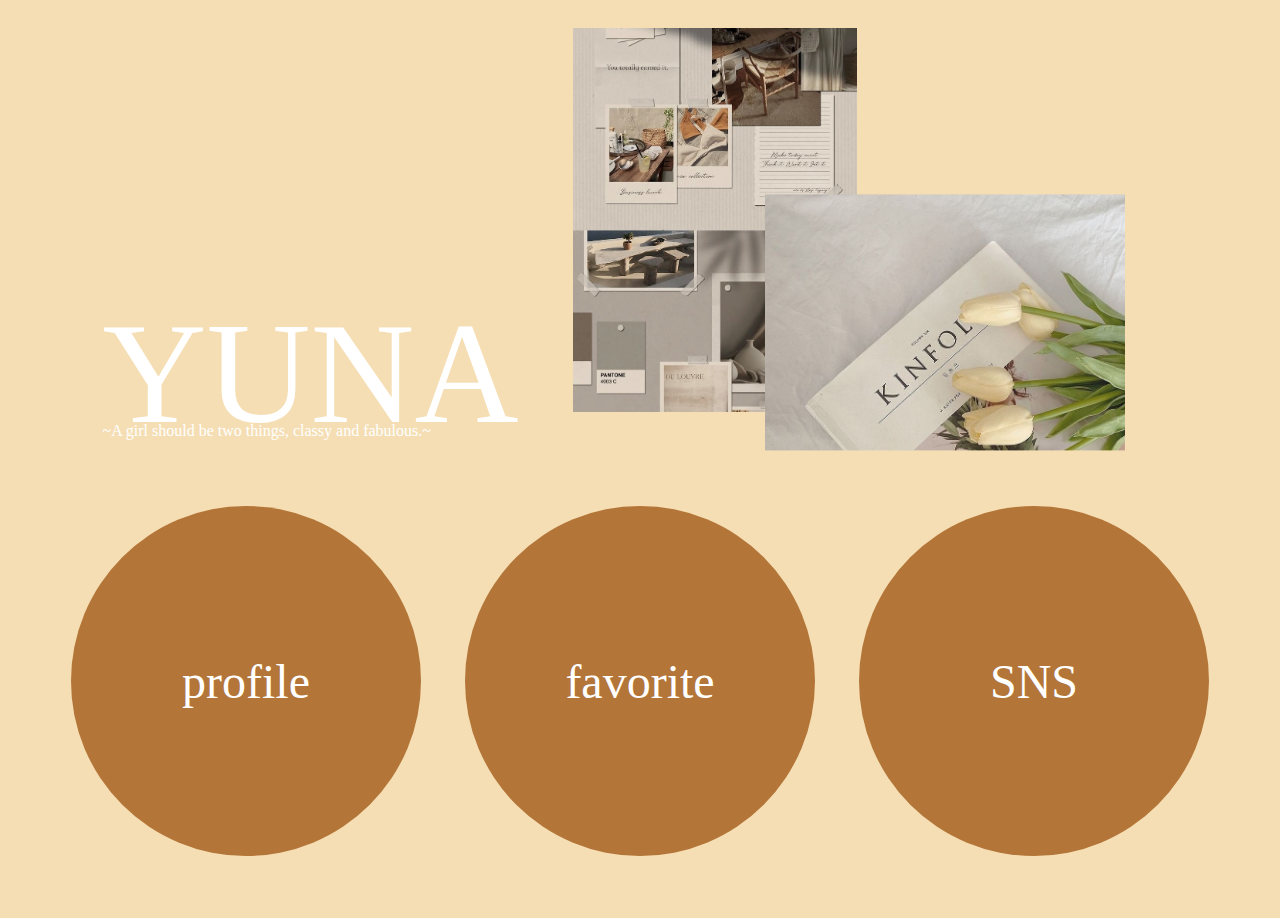
<file: index.html>
<!DOCTYPE html>
<html lang="en">
  <head>
    <meta charset="UTF-8" />
    <meta http-equiv="X-UA-Compatible" content="IE=edge" />
    <meta name="viewport" content="width=device-width, initial-scale=1.0" />
    <title>home page</title>
    <link rel="stylesheet" href="./css/index.css" />
  </head>
  <body>
    <div class="header">
      <div class="title-wrapper">
        <div class="name">YUNA</div>
        <div class="sub">
          ~A girl should be two things, classy and fabulous.~
        </div>
      </div>
      <div class="img-wrapper">
        <img src="./image/home.JPG" alt="写真1" class="pic1" />
        <img src="./image/flower.JPG" alt="写真2" class="pic2" />
      </div>
    </div>
    <div class="icon">
      <!-- <a href="./1.html"> <img src="image/profile.png" class="btn-img" /></a>
      <a href="./2.html"><img src="image/favorite.png" class="btn-img" /></a>
      <a href="./3.html"><img src="image/SNS.png" class="btn-img" /></a> -->
      <div class="btn-wrapper">
        <a href="./profile.html" class="btn"
          ><span class="btn-text">profile</span></a
        >
      </div>
      <div class="btn-wrapper">
        <a href="./favorite.html" class="btn"
          ><span class="btn-text">favorite</span></a
        >
      </div>
      <div class="btn-wrapper">
        <a href="./contact.html" class="btn"
          ><span class="btn-text">SNS</span></a
        >
      </div>
    </div>
  </body>
</html>
</file>
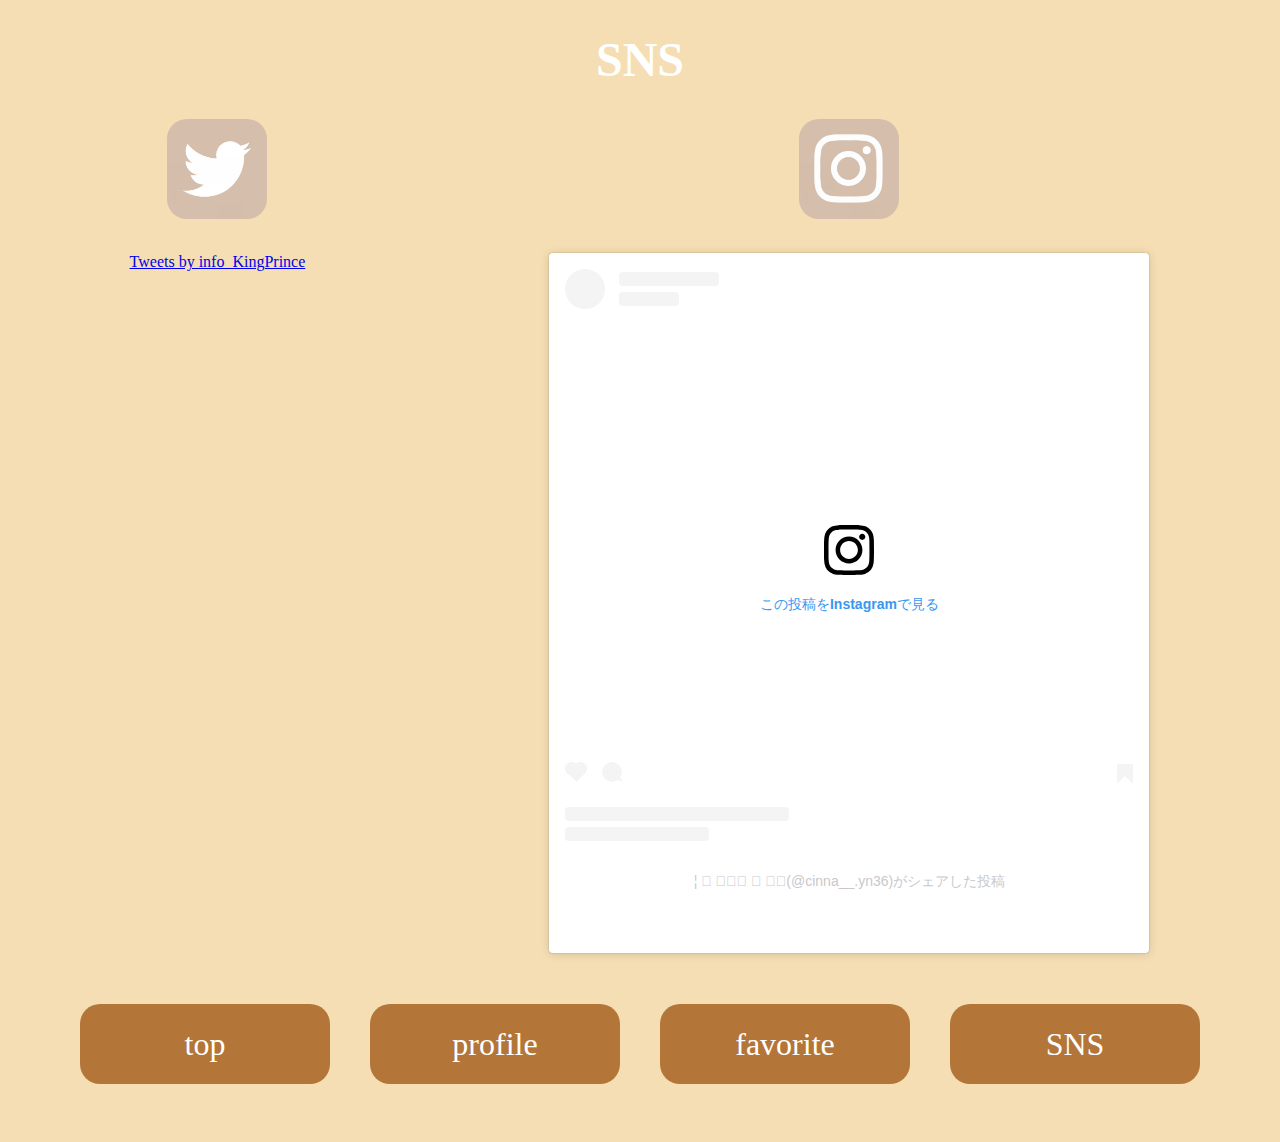
<file: contact.html>
<!DOCTYPE html>
<html lang="en">
  <head>
    <meta charset="UTF-8" />
    <meta http-equiv="X-UA-Compatible" content="IE=edge" />
    <meta name="viewport" content="width=device-width, initial-scale=1.0" />
    <title>sns</title>
    <link rel="stylesheet" href="./css/contact.css" />
  </head>

  <body>
    <h1>SNS</h1>
    <div class="sns">
      <div>
        <div class="icon-center">
          <a href="https://twitter.com/info_KingPrince">
            <img
              src="image/twitter.JPG"
              alt="twitter"
              class="pic"
              width="100px"
          /></a>
        </div>
        <a
          class="twitter-timeline"
          data-width="600px"
          data-height="700px"
          data-theme="light"
          href="https://twitter.com/info_KingPrince?ref_src=twsrc%5Etfw"
          >Tweets by info_KingPrince</a
        >
        <script
          async
          src="https://platform.twitter.com/widgets.js"
          charset="utf-8"
        ></script>
      </div>

      <div>
        <div class="icon-center">
          <a href="https://instagram.com/cinna__.yn36">
            <img
              src="image/instagram.JPG"
              alt="instagram"
              class="pic"
              width="100px"
          /></a>
        </div>

        <blockquote
          class="instagram-media"
          data-instgrm-captioned
          data-instgrm-permalink="https://www.instagram.com/p/CPZfIezL_nw/?utm_source=ig_embed&amp;utm_campaign=loading"
          data-instgrm-version="13"
          style="
            background: #fff;
            border: 0;
            border-radius: 3px;
            box-shadow: 0 0 1px 0 rgba(0, 0, 0, 0.5),
              0 1px 10px 0 rgba(0, 0, 0, 0.15);
            margin: 1px;
            /* max-width: 540px; */
            min-width: 326px;
            padding: 0;
            width: 600px;
            height: 700px;
          "
        >
          <div style="padding: 16px">
            <a
              href="https://www.instagram.com/p/CPZfIezL_nw/?utm_source=ig_embed&amp;utm_campaign=loading"
              style="
                background: #ffffff;
                line-height: 0;
                padding: 0 0;
                text-align: center;
                text-decoration: none;
                width: 100%;
              "
              target="_blank"
            >
              <div
                style="display: flex; flex-direction: row; align-items: center"
              >
                <div
                  style="
                    background-color: #f4f4f4;
                    border-radius: 50%;
                    flex-grow: 0;
                    height: 40px;
                    margin-right: 14px;
                    width: 40px;
                  "
                ></div>
                <div
                  style="
                    display: flex;
                    flex-direction: column;
                    flex-grow: 1;
                    justify-content: center;
                  "
                >
                  <div
                    style="
                      background-color: #f4f4f4;
                      border-radius: 4px;
                      flex-grow: 0;
                      height: 14px;
                      margin-bottom: 6px;
                      width: 100px;
                    "
                  ></div>
                  <div
                    style="
                      background-color: #f4f4f4;
                      border-radius: 4px;
                      flex-grow: 0;
                      height: 14px;
                      width: 60px;
                    "
                  ></div>
                </div>
              </div>
              <div style="padding: 19% 0"></div>
              <div
                style="
                  display: block;
                  height: 50px;
                  margin: 0 auto 12px;
                  width: 50px;
                "
              >
                <svg
                  width="50px"
                  height="50px"
                  viewBox="0 0 60 60"
                  version="1.1"
                  xmlns="https://www.w3.org/2000/svg"
                  xmlns:xlink="https://www.w3.org/1999/xlink"
                >
                  <g
                    stroke="none"
                    stroke-width="1"
                    fill="none"
                    fill-rule="evenodd"
                  >
                    <g
                      transform="translate(-511.000000, -20.000000)"
                      fill="#000000"
                    >
                      <g>
                        <path
                          d="M556.869,30.41 C554.814,30.41 553.148,32.076 553.148,34.131 C553.148,36.186 554.814,37.852 556.869,37.852 C558.924,37.852 560.59,36.186 560.59,34.131 C560.59,32.076 558.924,30.41 556.869,30.41 M541,60.657 C535.114,60.657 530.342,55.887 530.342,50 C530.342,44.114 535.114,39.342 541,39.342 C546.887,39.342 551.658,44.114 551.658,50 C551.658,55.887 546.887,60.657 541,60.657 M541,33.886 C532.1,33.886 524.886,41.1 524.886,50 C524.886,58.899 532.1,66.113 541,66.113 C549.9,66.113 557.115,58.899 557.115,50 C557.115,41.1 549.9,33.886 541,33.886 M565.378,62.101 C565.244,65.022 564.756,66.606 564.346,67.663 C563.803,69.06 563.154,70.057 562.106,71.106 C561.058,72.155 560.06,72.803 558.662,73.347 C557.607,73.757 556.021,74.244 553.102,74.378 C549.944,74.521 548.997,74.552 541,74.552 C533.003,74.552 532.056,74.521 528.898,74.378 C525.979,74.244 524.393,73.757 523.338,73.347 C521.94,72.803 520.942,72.155 519.894,71.106 C518.846,70.057 518.197,69.06 517.654,67.663 C517.244,66.606 516.755,65.022 516.623,62.101 C516.479,58.943 516.448,57.996 516.448,50 C516.448,42.003 516.479,41.056 516.623,37.899 C516.755,34.978 517.244,33.391 517.654,32.338 C518.197,30.938 518.846,29.942 519.894,28.894 C520.942,27.846 521.94,27.196 523.338,26.654 C524.393,26.244 525.979,25.756 528.898,25.623 C532.057,25.479 533.004,25.448 541,25.448 C548.997,25.448 549.943,25.479 553.102,25.623 C556.021,25.756 557.607,26.244 558.662,26.654 C560.06,27.196 561.058,27.846 562.106,28.894 C563.154,29.942 563.803,30.938 564.346,32.338 C564.756,33.391 565.244,34.978 565.378,37.899 C565.522,41.056 565.552,42.003 565.552,50 C565.552,57.996 565.522,58.943 565.378,62.101 M570.82,37.631 C570.674,34.438 570.167,32.258 569.425,30.349 C568.659,28.377 567.633,26.702 565.965,25.035 C564.297,23.368 562.623,22.342 560.652,21.575 C558.743,20.834 556.562,20.326 553.369,20.18 C550.169,20.033 549.148,20 541,20 C532.853,20 531.831,20.033 528.631,20.18 C525.438,20.326 523.257,20.834 521.349,21.575 C519.376,22.342 517.703,23.368 516.035,25.035 C514.368,26.702 513.342,28.377 512.574,30.349 C511.834,32.258 511.326,34.438 511.181,37.631 C511.035,40.831 511,41.851 511,50 C511,58.147 511.035,59.17 511.181,62.369 C511.326,65.562 511.834,67.743 512.574,69.651 C513.342,71.625 514.368,73.296 516.035,74.965 C517.703,76.634 519.376,77.658 521.349,78.425 C523.257,79.167 525.438,79.673 528.631,79.82 C531.831,79.965 532.853,80.001 541,80.001 C549.148,80.001 550.169,79.965 553.369,79.82 C556.562,79.673 558.743,79.167 560.652,78.425 C562.623,77.658 564.297,76.634 565.965,74.965 C567.633,73.296 568.659,71.625 569.425,69.651 C570.167,67.743 570.674,65.562 570.82,62.369 C570.966,59.17 571,58.147 571,50 C571,41.851 570.966,40.831 570.82,37.631"
                        ></path>
                      </g>
                    </g>
                  </g>
                </svg>
              </div>
              <div style="padding-top: 8px">
                <div
                  style="
                    color: #3897f0;
                    font-family: Arial, sans-serif;
                    font-size: 14px;
                    font-style: normal;
                    font-weight: 550;
                    line-height: 18px;
                  "
                >
                  この投稿をInstagramで見る
                </div>
              </div>
              <div style="padding: 12.5% 0"></div>
              <div
                style="
                  display: flex;
                  flex-direction: row;
                  margin-bottom: 14px;
                  align-items: center;
                "
              >
                <div>
                  <div
                    style="
                      background-color: #f4f4f4;
                      border-radius: 50%;
                      height: 12.5px;
                      width: 12.5px;
                      transform: translateX(0px) translateY(7px);
                    "
                  ></div>
                  <div
                    style="
                      background-color: #f4f4f4;
                      height: 12.5px;
                      transform: rotate(-45deg) translateX(3px) translateY(1px);
                      width: 12.5px;
                      flex-grow: 0;
                      margin-right: 14px;
                      margin-left: 2px;
                    "
                  ></div>
                  <div
                    style="
                      background-color: #f4f4f4;
                      border-radius: 50%;
                      height: 12.5px;
                      width: 12.5px;
                      transform: translateX(9px) translateY(-18px);
                    "
                  ></div>
                </div>
                <div style="margin-left: 8px">
                  <div
                    style="
                      background-color: #f4f4f4;
                      border-radius: 50%;
                      flex-grow: 0;
                      height: 20px;
                      width: 20px;
                    "
                  ></div>
                  <div
                    style="
                      width: 0;
                      height: 0;
                      border-top: 2px solid transparent;
                      border-left: 6px solid #f4f4f4;
                      border-bottom: 2px solid transparent;
                      transform: translateX(16px) translateY(-4px) rotate(30deg);
                    "
                  ></div>
                </div>
                <div style="margin-left: auto">
                  <div
                    style="
                      width: 0px;
                      border-top: 8px solid #f4f4f4;
                      border-right: 8px solid transparent;
                      transform: translateY(16px);
                    "
                  ></div>
                  <div
                    style="
                      background-color: #f4f4f4;
                      flex-grow: 0;
                      height: 12px;
                      width: 16px;
                      transform: translateY(-4px);
                    "
                  ></div>
                  <div
                    style="
                      width: 0;
                      height: 0;
                      border-top: 8px solid #f4f4f4;
                      border-left: 8px solid transparent;
                      transform: translateY(-4px) translateX(8px);
                    "
                  ></div>
                </div>
              </div>
              <div
                style="
                  display: flex;
                  flex-direction: column;
                  flex-grow: 1;
                  justify-content: center;
                  margin-bottom: 24px;
                "
              >
                <div
                  style="
                    background-color: #f4f4f4;
                    border-radius: 4px;
                    flex-grow: 0;
                    height: 14px;
                    margin-bottom: 6px;
                    width: 224px;
                  "
                ></div>
                <div
                  style="
                    background-color: #f4f4f4;
                    border-radius: 4px;
                    flex-grow: 0;
                    height: 14px;
                    width: 144px;
                  "
                ></div></div
            ></a>
            <p
              style="
                color: #c9c8cd;
                font-family: Arial, sans-serif;
                font-size: 14px;
                line-height: 17px;
                margin-bottom: 0;
                margin-top: 8px;
                overflow: hidden;
                padding: 8px 0 7px;
                text-align: center;
                text-overflow: ellipsis;
                white-space: nowrap;
              "
            >
              <a
                href="https://www.instagram.com/p/CPZfIezL_nw/?utm_source=ig_embed&amp;utm_campaign=loading"
                style="
                  color: #c9c8cd;
                  font-family: Arial, sans-serif;
                  font-size: 14px;
                  font-style: normal;
                  font-weight: normal;
                  line-height: 17px;
                  text-decoration: none;
                "
                target="_blank"
                >­­¦ 𝐘 𝐮𝐧𝐚 𓂃 𓈒𓏸(@cinna__.yn36)がシェアした投稿</a
              >
            </p>
          </div>
        </blockquote>
        <script async src="https://www.instagram.com/embed.js"></script>
      </div>
    </div>

    <div class="list">
      <div class="btn-wrapper">
        <a href="./index.html" class="btn"><span class="btn-text">top</span></a>
      </div>
      <div class="btn-wrapper">
        <a href="./profile.html" class="btn"
          ><span class="btn-text">profile </span></a
        >
      </div>
      <div class="btn-wrapper">
        <a href="./favorite.html" class="btn"
          ><span class="btn-text">favorite</span></a
        >
      </div>
      <div class="btn-wrapper">
        <a href="" class="btn btn-dis"> <span class="btn-text">SNS</span></a>
      </div>
    </div>
  </body>
</html>
</file>
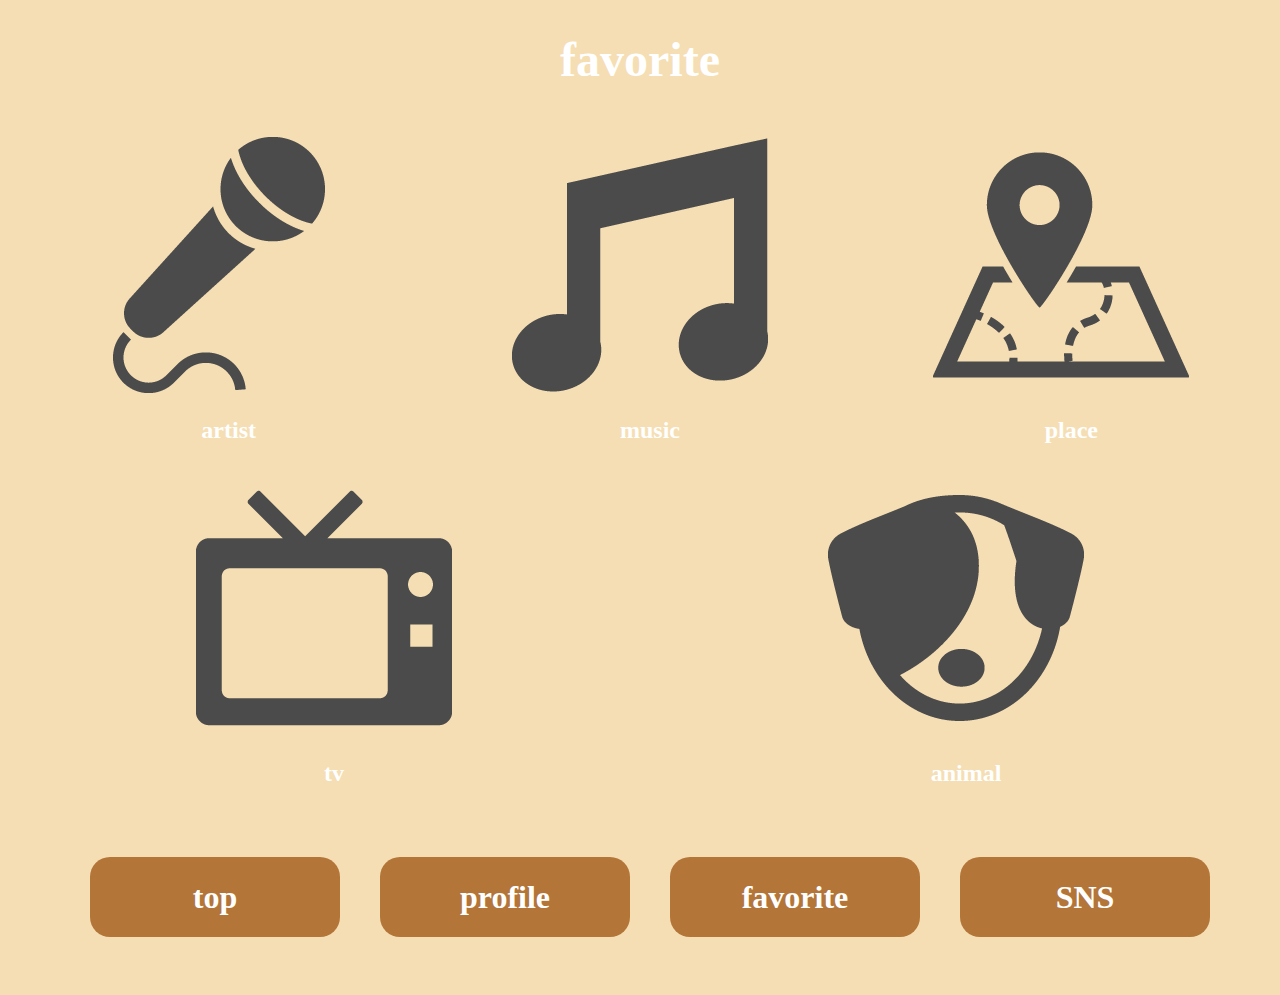
<file: favorite.html>
<!DOCTYPE html>
<html lang="en">
  <head>
    <meta charset="UTF-8" />
    <meta http-equiv="X-UA-Compatible" content="IE=edge" />
    <meta name="viewport" content="width=device-width, initial-scale=1.0" />
    <title>home page</title>
    <link rel="stylesheet" href="./css/favorite.css" />
  </head>
  <body>
    <h1>favorite</h1>

    <div class="up-shelf">
      <section>
        <div
          onclick="obj=document.getElementById('open1').style; obj.display=(obj.display=='none')?'block':'none';"
        >
          <a style="cursor: pointer">
            <img src="./image/mike.png" alt="artist" class="pic" />
            <div class="list">artist</div>
          </a>
        </div>
        <div id="open1" style="display: none; clear: both">
          <ul>
            <li>Yuta Jinguji(King&Prince)</li>
            <li>Sakura Endo(nogizaka46)</li>
          </ul>
        </div>
      </section>

      <section>
        <div
          onclick="obj=document.getElementById('open2').style; obj.display=(obj.display=='none')?'block':'none';"
        >
          <a style="cursor: pointer"
            ><img src="./image/music.png" alt="music" class="pic" />
            <div class="list">music</div></a
          >
        </div>
        <div id="open2" style="display: none; clear: both">
          <ul>
            <li>Ken Hirai</li>
            <li>Justin Bieber</li>
          </ul>
        </div>
      </section>

      <section>
        <div
          onclick="obj=document.getElementById('open3').style; obj.display=(obj.display=='none')?'block':'none';"
        >
          <a style="cursor: pointer">
            <img src="./image/place.png" alt="place" class="pic" />
            <div class="list">place</div></a
          >
        </div>
        <div id="open3" style="display: none; clear: both">
          <ul>
            <li>Visiting cafes</li>
          </ul>
        </div>
      </section>
    </div>

    <br />
    <br />

    <div class="down-shelf">
      <section>
        <div
          onclick="obj=document.getElementById('open4').style; obj.display=(obj.display=='none')?'block':'none';"
        >
          <a style="cursor: pointer">
            <img src="./image/tv.png" alt="tv" class="pic" />
            <div class="list">tv</div></a
          >
        </div>
        <div id="open4" style="display: none; clear: both">
          <ul>
            <li>MUSIC STATION</li>
          </ul>
        </div>
      </section>

      <section>
        <div
          onclick="obj=document.getElementById('open5').style; obj.display=(obj.display=='none')?'block':'none';"
        >
          <a style="cursor: pointer"
            ><img src="./image/dog.png" alt="dog" class="pic" />
            <!-- <img src="./image/cat.png" alt="cat" /> -->
            <div class="list">animal</div></a
          >
        </div>
        <div id="open5" style="display: none; clear: both">
          <ul>
            <li>otters</li>
            <li>rabbit</li>
            <li>hedgehog</li>
          </ul>
        </div>
      </section>
    </div>

    <div class="list">
      <div class="btn-wrapper">
        <a href="./index.html" class="btn"><span class="btn-text">top</span></a>
      </div>
      <div class="btn-wrapper">
        <a href="./profile.html" class="btn"
          ><span class="btn-text">profile </span></a
        >
      </div>
      <div class="btn-wrapper">
        <a href="" class="btn btn-dis"
          ><span class="btn-text">favorite</span></a
        >
      </div>
      <div class="btn-wrapper">
        <a href="./contact.html" class="btn">
          <span class="btn-text">SNS</span></a
        >
      </div>
    </div>
  </body>
</html>
</file>
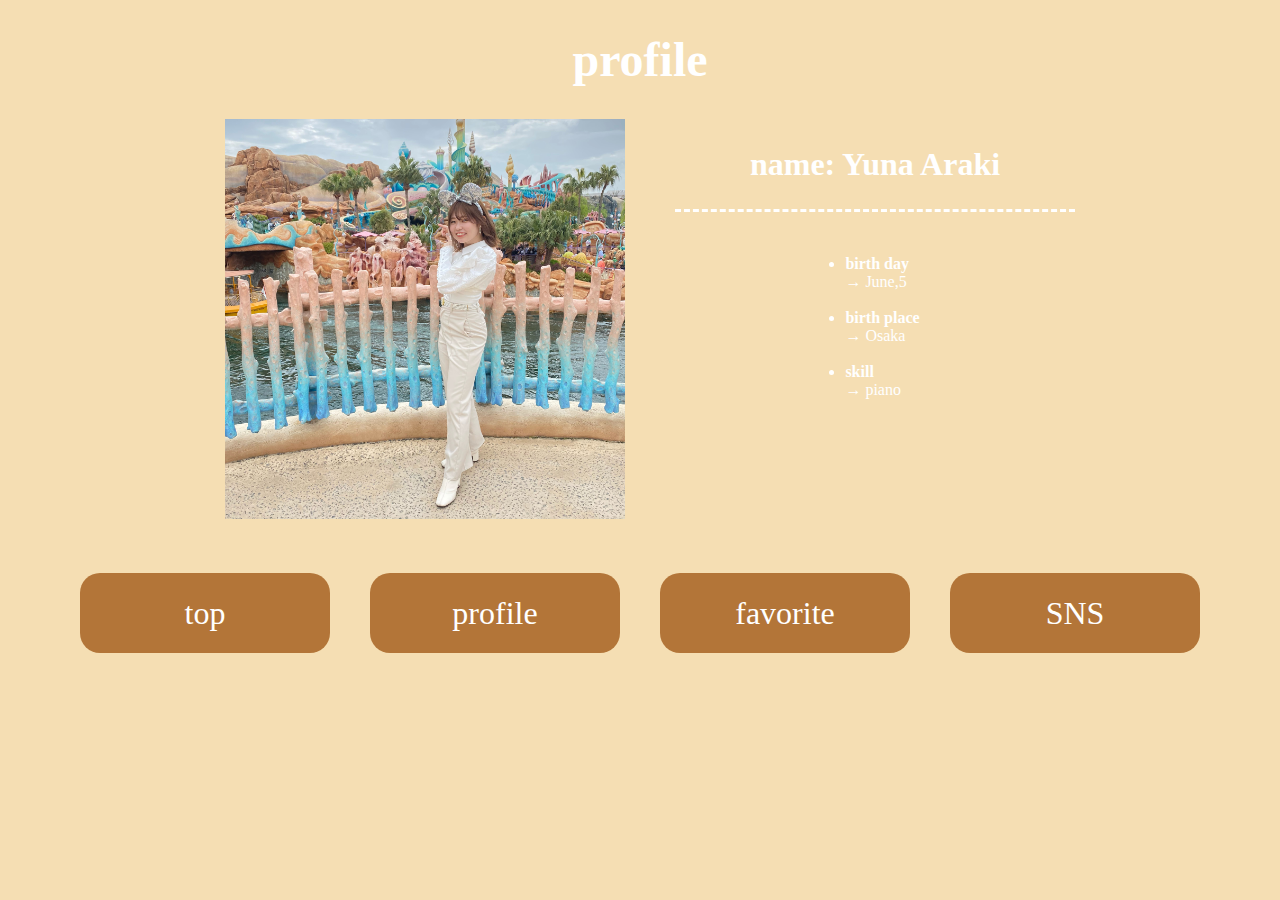
<file: profile.html>
<!DOCTYPE html>
<html lang="en">
  <head>
    <meta charset="UTF-8" />
    <meta http-equiv="X-UA-Compatible" content="IE=edge" />
    <meta name="viewport" content="width=device-width, initial-scale=1.0" />
    <title>profile</title>
    <link rel="stylesheet" href="./css/profile.css" />
  </head>
  <body>
    <h1>profile</h1>
    <div class="about-me">
      <div class="photo">
        <img src="./image/me.jpg" alt="me" class="me" />
      </div>

      <div class="introduce">
        <h2>name: Yuna Araki</h2>
        <hr />
        <br />
        <div class="ul-center">
          <ul>
            <li>birth day</li>
            <div>→ June,5</div>
            <br />
            <li>birth place</li>
            <div>→ Osaka</div>
            <br />
            <li>skill</li>
            <div>→ piano</div>
          </ul>
        </div>
      </div>
    </div>

    <div class="list">
      <div class="btn-wrapper">
        <a href="./index.html" class="btn"><span class="btn-text">top</span></a>
      </div>
      <div class="btn-wrapper">
        <a href="" class="btn btn-dis"
          ><span class="btn-text">profile </span></a
        >
      </div>
      <div class="btn-wrapper">
        <a href="./favorite.html" class="btn"
          ><span class="btn-text">favorite</span></a
        >
      </div>
      <div class="btn-wrapper">
        <a href="./contact.html" class="btn">
          <span class="btn-text">SNS</span></a
        >
      </div>
    </div>
  </body>
</html>
</file>
<file: css/index.css>
body {
  background-color: wheat;
  color: white;
}
.header {
  display: flex;
  justify-content: center;
  /* margin: 0 auto; */
  height: 35vmax;
}

.img-wrapper {
  margin-left: 40px;
  margin-top: 20px;
  position: relative;
  width: 625px;
}

.pic1 {
  position: absolute;
  height: 30vmax;
}
.pic2 {
  position: absolute;
  transform: translateX(15vmax) translateY(13vmax);
  height: 20vmax;
}

.title-wrapper {
  position: relative;
  width: 450px;
}

.name {
  position: absolute;
  margin-left: 20px;
  font-size: 900%;
  bottom: 0;
}

.sub {
  position: absolute;
  margin-left: 20px;
  bottom: 1rem;
}

.icon {
  text-align: center;
}

.btn-wrapper {
  display: inline-block;
  width: 30%;
  max-width: 350px;
  margin: 50px 20px;
}

.btn {
  display: block;
  position: relative;
  width: 100%;
  text-align: center;
  border-radius: 50%;
  background-color: rgb(179, 117, 56);
  text-decoration: none;
  color: white;
  font-size: 300%;
}

.btn:hover {
  background-color: white;
  color: rgb(179, 117, 56);
  transform: scale(1.12);
}
.btn::before {
  content: "";
  display: block;
  padding-top: 100%;
}

.btn-text {
  position: absolute;
  display: flex;
  flex-direction: center;
  justify-content: center;
  align-items: center;
  top: 0;
  width: 100%;
  height: 100%;
  box-sizing: border-box;
}
</file>
<file: css/contact.css>
body {
  background-color: wheat;
  color: white;
}

h1 {
  text-align: center;
  font-size: 3rem;
}
.pic {
  border-radius: 20px;
}

.sns {
  display: flex;
  justify-content: space-around;
}

.icon-center {
  display: flex;
  justify-content: center;
  margin-bottom: 30px;
}

.btn-wrapper {
  display: inline-block;
  width: 250px;
  margin: 50px 20px;
}

.btn {
  display: block;
  position: relative;
  width: 100%;
  height: 80px;
  text-align: center;
  border-radius: 20px;
  background-color: rgb(179, 117, 56);
  text-decoration: none;
  color: white;
  font-size: 2rem;
}

.btn:hover {
  background-color: white;
  color: rgb(179, 117, 56);
  transform: scale(1.12);
}

.btn-text {
  position: absolute;
  display: flex;
  flex-direction: center;
  justify-content: center;
  align-items: center;
  top: 0;
  width: 100%;
  height: 100%;
  box-sizing: border-box;
}

.btn-dis {
  pointer-events: none;
}

.list {
  display: flex;
  justify-content: center;
}
</file>
<file: css/favorite.css>
body {
  background-color: wheat;
  color: white;
}

h1 {
  text-align: center;
  margin-bottom: 50px;
  font-size: 3rem;
}
.list {
  margin-left: 20px;
  margin-top: 20px;
  font-weight: bold;
  font-size: 1.5rem;
}

.pic:hover {
  transform: scale(1.12);
}
.up-shelf {
  display: flex;
  justify-content: space-around;
}

.down-shelf {
  display: flex;
  justify-content: space-around;
}

.btn-wrapper {
  display: inline-block;
  width: 250px;
  margin: 50px 20px;
}

.btn {
  display: block;
  position: relative;
  width: 100%;
  height: 80px;
  text-align: center;
  border-radius: 20px;
  background-color: rgb(179, 117, 56);
  text-decoration: none;
  color: white;
  font-size: 2rem;
}

.btn:hover {
  background-color: white;
  color: rgb(179, 117, 56);
  transform: scale(1.12);
}

.btn-text {
  position: absolute;
  display: flex;
  flex-direction: center;
  justify-content: center;
  align-items: center;
  top: 0;
  width: 100%;
  height: 100%;
  box-sizing: border-box;
}

.btn-dis {
  pointer-events: none;
}

.list {
  display: flex;
  justify-content: center;
}
</file>
<file: css/profile.css>
body {
  background-color: wheat;
  color: white;
}

.me {
  width: 400px;
  margin-left: 20px;
  margin-right: 50px;
}

h1 {
  text-align: center;
  font-size: 3rem;
}

h2 {
  font-size: xx-large;
}

hr {
  display: block;
  width: 100%;
  height: 1px;
  border: 0;
  border-top: 3px dashed white;
}

.photo {
  float: left;
}

ul {
  list-style: disc;
  text-align: left;
  padding-left: 15px;
}

li {
  font-weight: bold;
}
.ul-center {
  display: flex;
  align-items: center;
  flex-direction: column;
}

/* .introduction { 
  float: left;
  text-align: center;
  /* margin-left: 200px; 
}*/

.introduce {
  width: 400px;
}

.about-me {
  text-align: center;
  display: flex;
  justify-content: center;
}

.btn-wrapper {
  display: inline-block;
  width: 250px;
  margin: 50px 20px;
}

.btn {
  display: block;
  position: relative;
  width: 100%;
  height: 80px;
  text-align: center;
  border-radius: 20px;
  background-color: rgb(179, 117, 56);
  text-decoration: none;
  color: white;
  font-size: 2rem;
}

.btn:hover {
  background-color: white;
  color: rgb(179, 117, 56);
  transform: scale(1.12);
}

.btn-text {
  position: absolute;
  display: flex;
  flex-direction: center;
  justify-content: center;
  align-items: center;
  top: 0;
  width: 100%;
  height: 100%;
  box-sizing: border-box;
}

.btn-dis {
  pointer-events: none;
}

.list {
  display: flex;
  justify-content: center;
}
</file>
